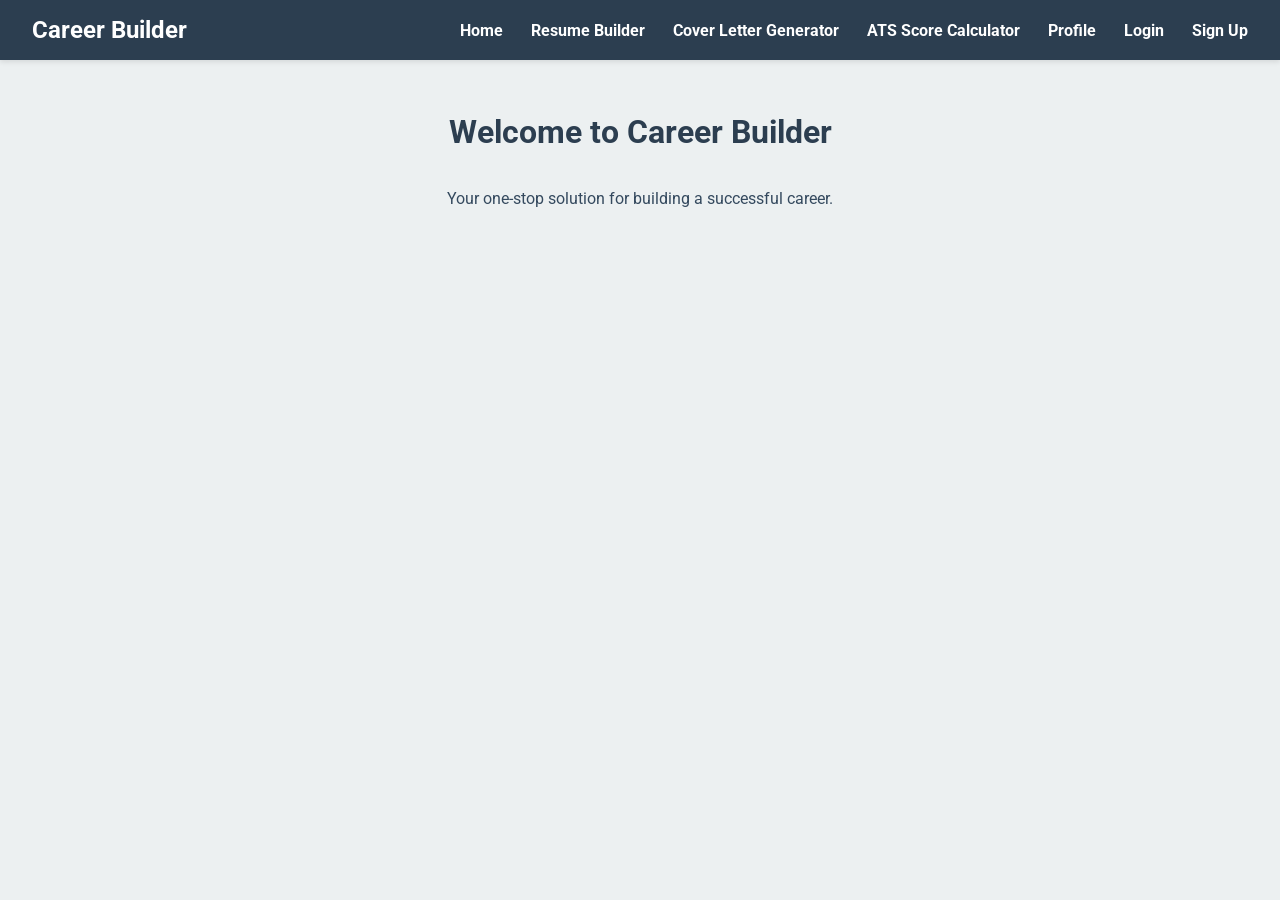
<file: index.html>
<!DOCTYPE html>
<html lang="en">
<head>
    <meta charset="UTF-8">
    <meta name="viewport" content="width=device-width, initial-scale=1.0">
    <title>Career Builder</title>
    <link rel="stylesheet" href="style.css">
    <link href="https://fonts.googleapis.com/css2?family=Roboto:wght@400;700&display=swap" rel="stylesheet">
</head>
<body>
    <header>
        <div class="logo">Career Builder</div>
        <nav>
            <ul>
                <li><a href="/" data-link>Home</a></li>
                <li><a href="/resume.html" data-link>Resume Builder</a></li>
                <li><a href="/cover_letter.html" data-link>Cover Letter Generator</a></li>
                <li><a href="/ats.html" data-link>ATS Score Calculator</a></li>
                <li><a href="/profile.html" data-link>Profile</a></li>
                <li><a href="/login.html" data-link>Login</a></li>
                <li><a href="/signup.html" data-link>Sign Up</a></li>
            </ul>
        </nav>
    </header>
    <main id="main-content">
        <h1>Welcome to Career Builder</h1>
        <p>Your one-stop solution for building a successful career.</p>
    </main>
    <script src="script.js"></script>
</body>
</html>
</file>
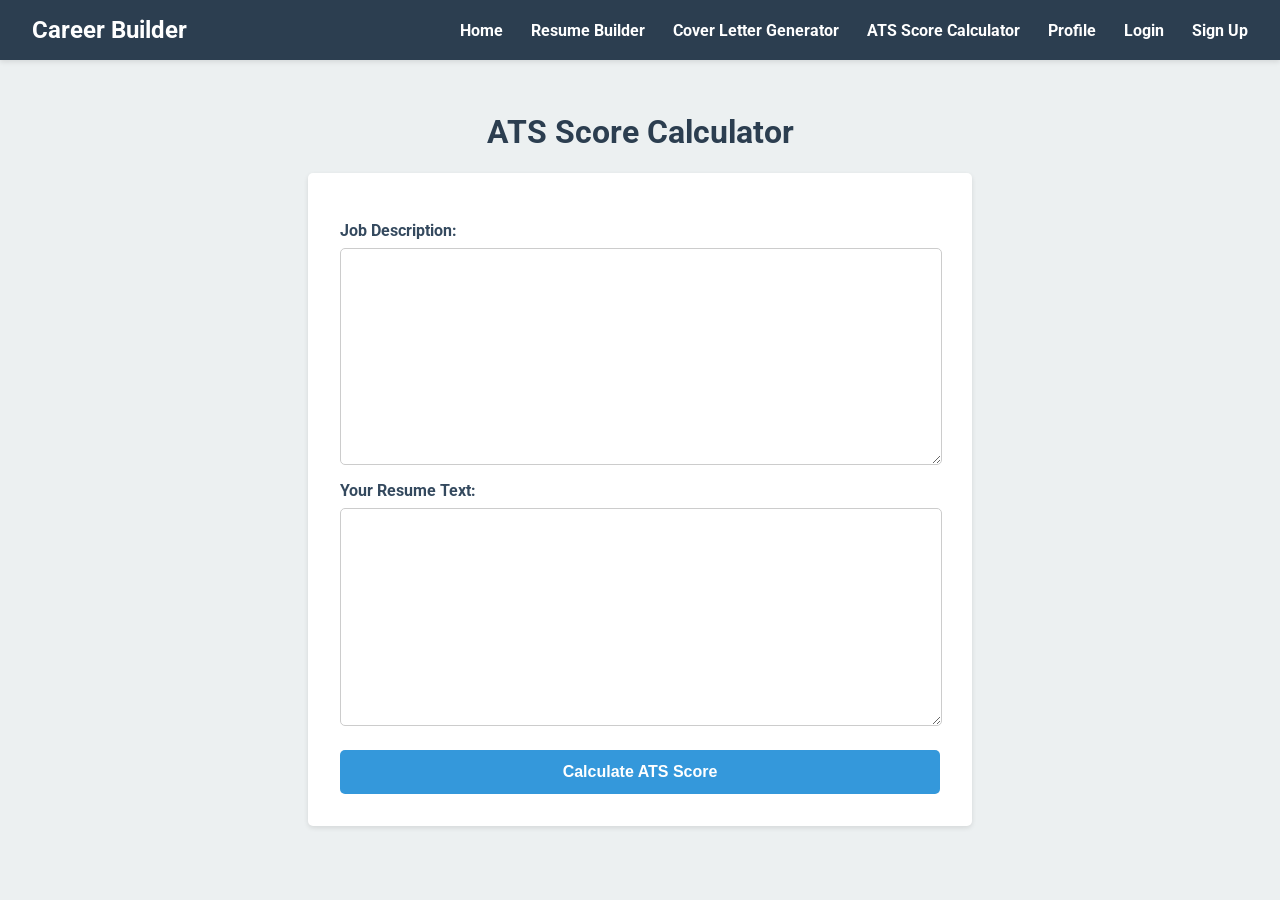
<file: ats.html>
<!DOCTYPE html>
<html lang="en">
<head>
    <meta charset="UTF-8">
    <meta name="viewport" content="width=device-width, initial-scale=1.0">
    <title>ATS Score Calculator - Career Builder</title>
    <link rel="stylesheet" href="style.css">
    <link href="https://fonts.googleapis.com/css2?family=Roboto:wght@400;700&display=swap" rel="stylesheet">
</head>
<body>
    <header>
        <div class="logo">Career Builder</div>
        <nav>
            <ul>
                <li><a href="/" data-link>Home</a></li>
                <li><a href="/resume.html" data-link>Resume Builder</a></li>
                <li><a href="/cover_letter.html" data-link>Cover Letter Generator</a></li>
                <li><a href="/ats.html" data-link>ATS Score Calculator</a></li>
                <li><a href="/profile.html" data-link>Profile</a></li>
                <li><a href="/login.html" data-link>Login</a></li>
                <li><a href="/signup.html" data-link>Sign Up</a></li>
            </ul>
        </nav>
    </header>
    <main id="main-content">
        <h1>ATS Score Calculator</h1>
        <form id="ats-form">
            <label for="job-description-ats">Job Description:</label>
            <textarea id="job-description-ats" name="job-description-ats" rows="10" required></textarea>
            <label for="resume-text">Your Resume Text:</label>
            <textarea id="resume-text" name="resume-text" rows="10" required></textarea>
            <button type="submit">Calculate ATS Score</button>
        </form>
        <div id="ats-score-output"></div>
    </main>
    <script src="script.js"></script>
</body>
</html>
</file>
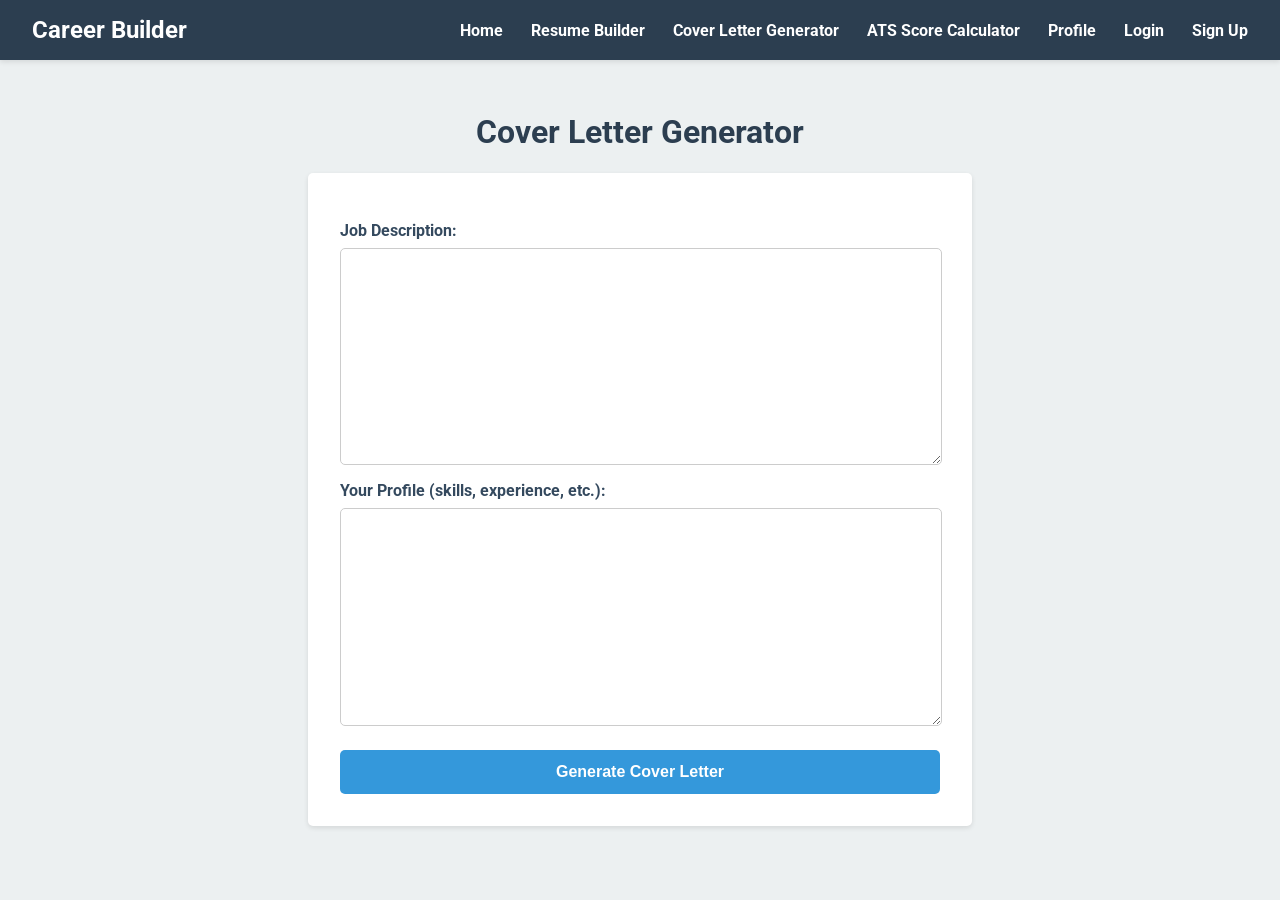
<file: cover_letter.html>
<!DOCTYPE html>
<html lang="en">
<head>
    <meta charset="UTF-8">
    <meta name="viewport" content="width=device-width, initial-scale=1.0">
    <title>Cover Letter Generator - Career Builder</title>
    <link rel="stylesheet" href="style.css">
    <link href="https://fonts.googleapis.com/css2?family=Roboto:wght@400;700&display=swap" rel="stylesheet">
</head>
<body>
    <header>
        <div class="logo">Career Builder</div>
        <nav>
            <ul>
                <li><a href="/" data-link>Home</a></li>
                <li><a href="/resume.html" data-link>Resume Builder</a></li>
                <li><a href="/cover_letter.html" data-link>Cover Letter Generator</a></li>
                <li><a href="/ats.html" data-link>ATS Score Calculator</a></li>
                <li><a href="/profile.html" data-link>Profile</a></li>
                <li><a href="/login.html" data-link>Login</a></li>
                <li><a href="/signup.html" data-link>Sign Up</a></li>
            </ul>
        </nav>
    </header>
    <main id="main-content">
        <h1>Cover Letter Generator</h1>
        <form id="cover-letter-form">
            <label for="job-description">Job Description:</label>
            <textarea id="job-description" name="job-description" rows="10" required></textarea>
            <label for="user-profile">Your Profile (skills, experience, etc.):</label>
            <textarea id="user-profile" name="user-profile" rows="10" required></textarea>
            <button type="submit">Generate Cover Letter</button>
        </form>
        <div id="cover-letter-output"></div>
    </main>
    <script src="script.js"></script>
</body>
</html>
</file>
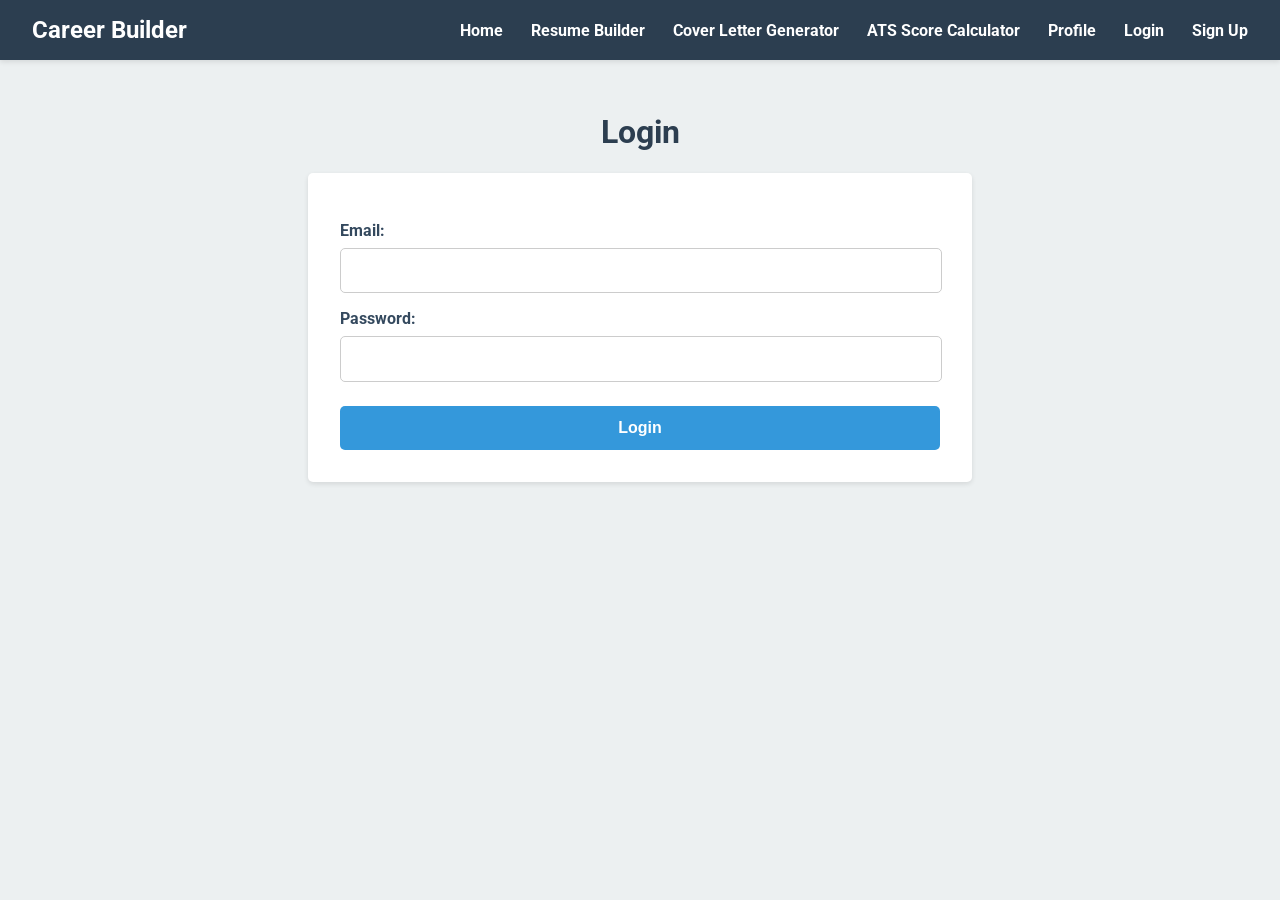
<file: login.html>
<!DOCTYPE html>
<html lang="en">
<head>
    <meta charset="UTF-8">
    <meta name="viewport" content="width=device-width, initial-scale=1.0">
    <title>Login - Career Builder</title>
    <link rel="stylesheet" href="style.css">
    <link href="https://fonts.googleapis.com/css2?family=Roboto:wght@400;700&display=swap" rel="stylesheet">
</head>
<body>
    <header>
        <div class="logo">Career Builder</div>
        <nav>
            <ul>
                <li><a href="/" data-link>Home</a></li>
                <li><a href="/resume.html" data-link>Resume Builder</a></li>
                <li><a href="/cover_letter.html" data-link>Cover Letter Generator</a></li>
                <li><a href="/ats.html" data-link>ATS Score Calculator</a></li>
                <li><a href="/profile.html" data-link>Profile</a></li>
                <li><a href="/login.html" data-link>Login</a></li>
                <li><a href="/signup.html" data-link>Sign Up</a></li>
            </ul>
        </nav>
    </header>
    <main id="main-content">
        <h1>Login</h1>
        <form>
            <label for="email">Email:</label>
            <input type="email" id="email" name="email" required>
            <label for="password">Password:</label>
            <input type="password" id="password" name="password" required>
            <button type="submit">Login</button>
        </form>
    </main>
    <script src="script.js"></script>
</body>
</html>
</file>
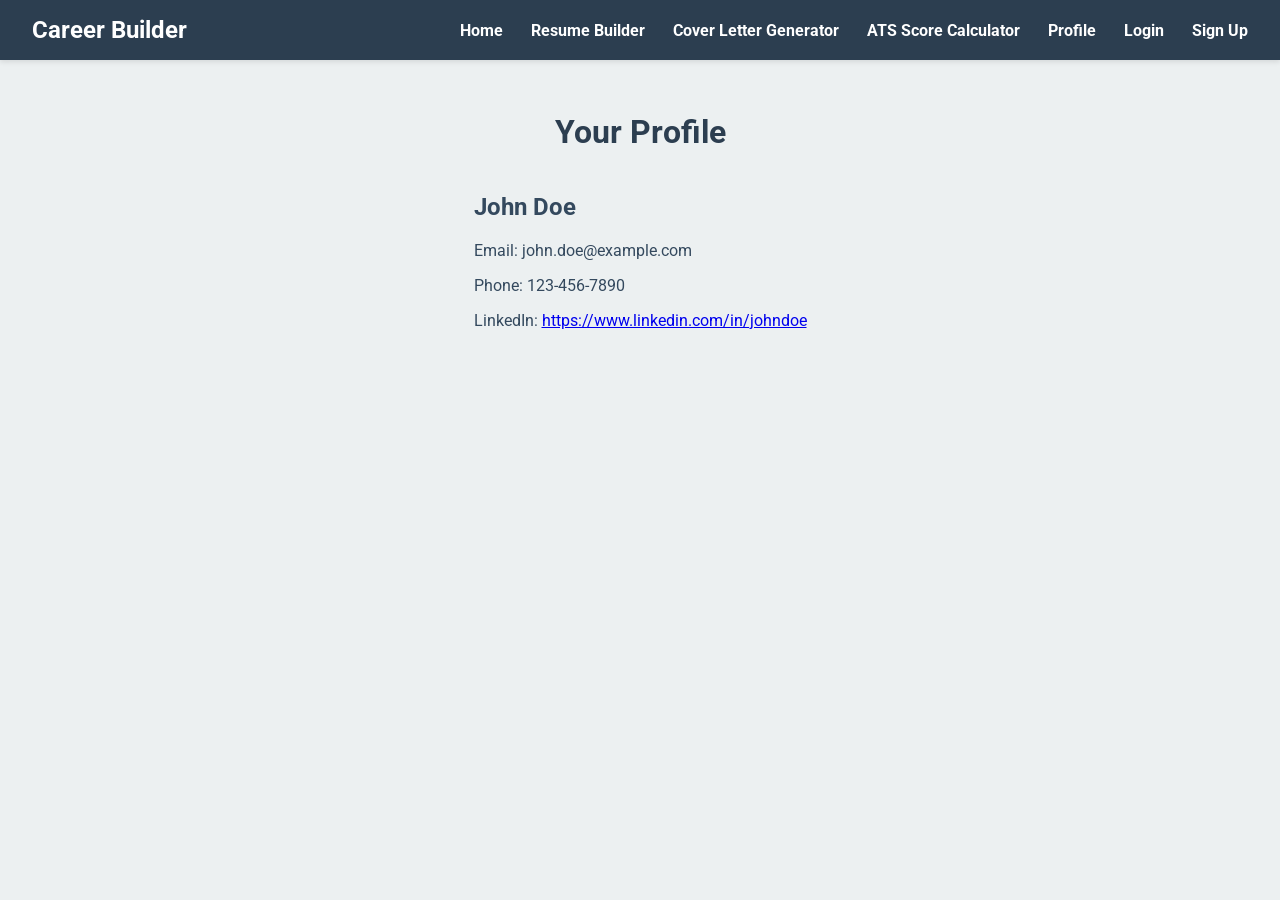
<file: profile.html>
<!DOCTYPE html>
<html lang="en">
<head>
    <meta charset="UTF-8">
    <meta name="viewport" content="width=device-width, initial-scale=1.0">
    <title>Profile - Career Builder</title>
    <link rel="stylesheet" href="style.css">
    <link href="https://fonts.googleapis.com/css2?family=Roboto:wght@400;700&display=swap" rel="stylesheet">
</head>
<body>
    <header>
        <div class="logo">Career Builder</div>
        <nav>
            <ul>
                <li><a href="/" data-link>Home</a></li>
                <li><a href="/resume.html" data-link>Resume Builder</a></li>
                <li><a href="/cover_letter.html" data-link>Cover Letter Generator</a></li>
                <li><a href="/ats.html" data-link>ATS Score Calculator</a></li>
                <li><a href="/profile.html" data-link>Profile</a></li>
                <li><a href="/login.html" data-link>Login</a></li>
                <li><a href="/signup.html" data-link>Sign Up</a></li>
            </ul>
        </nav>
    </header>
    <main id="main-content">
        <h1>Your Profile</h1>
        <div>
            <h2>John Doe</h2>
            <p>Email: john.doe@example.com</p>
            <p>Phone: 123-456-7890</p>
            <p>LinkedIn: <a href="https://www.linkedin.com/in/johndoe">https://www.linkedin.com/in/johndoe</a></p>
        </div>
    </main>
    <script src="script.js"></script>
</body>
</html>
</file>
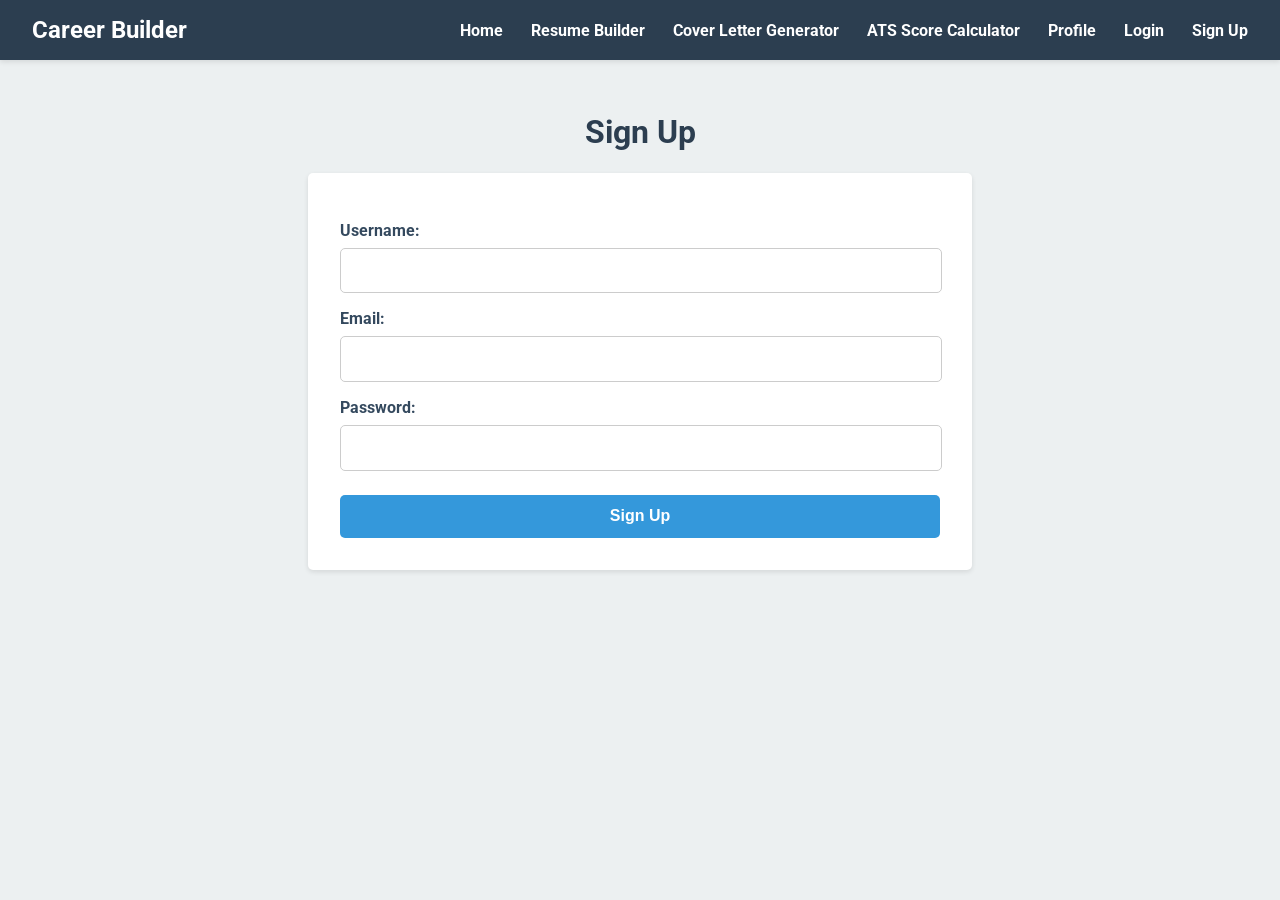
<file: signup.html>
<!DOCTYPE html>
<html lang="en">
<head>
    <meta charset="UTF-8">
    <meta name="viewport" content="width=device-width, initial-scale=1.0">
    <title>Sign Up - Career Builder</title>
    <link rel="stylesheet" href="style.css">
    <link href="https://fonts.googleapis.com/css2?family=Roboto:wght@400;700&display=swap" rel="stylesheet">
</head>
<body>
    <header>
        <div class="logo">Career Builder</div>
        <nav>
            <ul>
                <li><a href="/" data-link>Home</a></li>
                <li><a href="/resume.html" data-link>Resume Builder</a></li>
                <li><a href="/cover_letter.html" data-link>Cover Letter Generator</a></li>
                <li><a href="/ats.html" data-link>ATS Score Calculator</a></li>
                <li><a href="/profile.html" data-link>Profile</a></li>
                <li><a href="/login.html" data-link>Login</a></li>
                <li><a href="/signup.html" data-link>Sign Up</a></li>
            </ul>
        </nav>
    </header>
    <main id="main-content">
        <h1>Sign Up</h1>
        <form>
            <label for="username">Username:</label>
            <input type="text" id="username" name="username" required>
            <label for="email">Email:</label>
            <input type="email" id="email" name="email" required>
            <label for="password">Password:</label>
            <input type="password" id="password" name="password" required>
            <button type="submit">Sign Up</button>
        </form>
    </main>
    <script src="script.js"></script>
</body>
</html>
</file>
<file: style.css>
/* Global Styles */
:root {
    --primary-color: #2c3e50;
    --secondary-color: #3498db;
    --background-color: #ecf0f1;
    --text-color: #34495e;
    --card-background: #ffffff;
    --border-radius: 5px;
    --box-shadow: 0 2px 5px rgba(0,0,0,0.1);
}

body {
    font-family: 'Roboto', sans-serif;
    margin: 0;
    padding: 0;
    background-color: var(--background-color);
    color: var(--text-color);
}

/* Header and Navigation */
header {
    background-color: var(--primary-color);
    color: #fff;
    padding: 1rem 2rem;
    display: flex;
    justify-content: space-between;
    align-items: center;
    box-shadow: var(--box-shadow);
}

header .logo {
    font-size: 1.5rem;
    font-weight: bold;
}

nav ul {
    list-style: none;
    margin: 0;
    padding: 0;
}

nav ul li {
    display: inline-block;
    margin-left: 1.5rem;
}

nav a {
    color: #fff;
    text-decoration: none;
    font-weight: bold;
    transition: color 0.3s ease;
}

nav a:hover {
    color: var(--secondary-color);
}

/* Main Content */
main {
    padding: 2rem;
    display: flex;
    flex-direction: column;
    align-items: center;
}

h1 {
    color: var(--primary-color);
}

/* Forms */
form {
    background: var(--card-background);
    padding: 2rem;
    border-radius: var(--border-radius);
    box-shadow: var(--box-shadow);
    width: 100%;
    max-width: 600px;
    display: flex;
    flex-direction: column;
}

label {
    margin-top: 1rem;
    font-weight: bold;
}

input[type="text"],
input[type="email"],
input[type="password"],
input[type="tel"],
input[type="url"],
textarea {
    padding: 0.8rem;
    margin-top: 0.5rem;
    border: 1px solid #ccc;
    border-radius: var(--border-radius);
    font-size: 1rem;
    width: calc(100% - 1.6rem); /* Adjust for padding */
}

textarea {
    resize: vertical;
}

button {
    margin-top: 1.5rem;
    padding: 0.8rem 1.5rem;
    background-color: var(--secondary-color);
    color: #fff;
    border: none;
    border-radius: var(--border-radius);
    cursor: pointer;
    font-size: 1rem;
    font-weight: bold;
    transition: background-color 0.3s ease;
}

button:hover {
    background-color: #2980b9;
}

/* Responsive Design */
@media (max-width: 768px) {
    header {
        flex-direction: column;
    }

    nav ul {
        margin-top: 1rem;
    }

    nav ul li {
        margin: 0 0.5rem;
    }

    form {
        width: 90%;
    }
}
</file>
